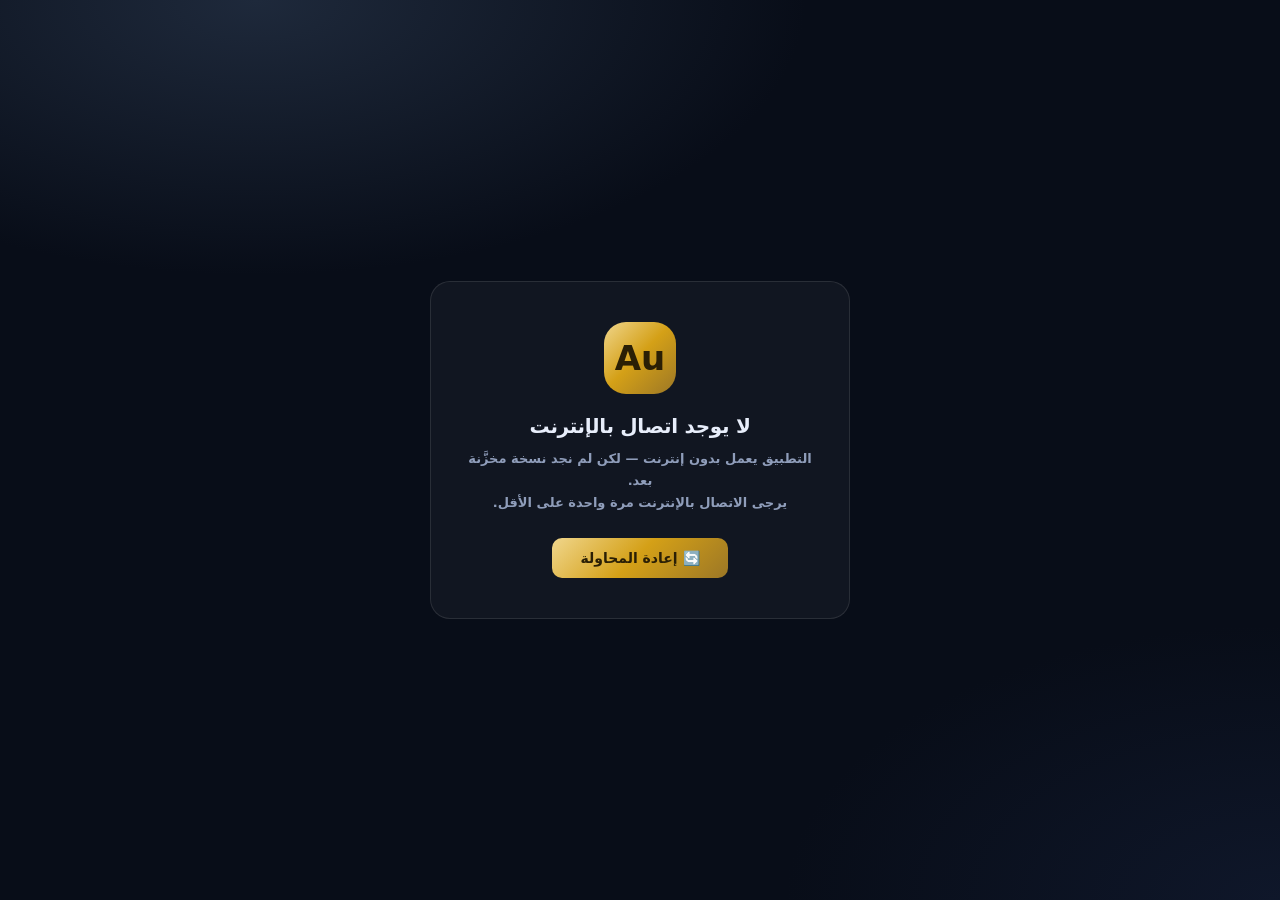
<file: offline.html>
<!DOCTYPE html>
<html lang="ar" dir="rtl">
<head>
<meta charset="UTF-8">
<meta name="viewport" content="width=device-width,initial-scale=1">
<meta name="theme-color" content="#D4A017">
<title>لا يوجد اتصال — Gold ERP Pro</title>
<style>
  * { box-sizing: border-box; }
  body {
    margin: 0;
    min-height: 100vh;
    display: grid;
    place-items: center;
    padding: 20px;
    background:
      radial-gradient(1000px 500px at 20% 0%,#1e293b 0%,transparent 55%),
      radial-gradient(900px 500px at 100% 100%,#0f172a 0%,transparent 55%),
      #080d18;
    font-family: 'Cairo', system-ui, sans-serif;
    color: #e8eefb;
    text-align: center;
  }
  .box {
    max-width: 420px;
    background: rgba(255,255,255,.04);
    border: 1px solid rgba(255,255,255,.1);
    border-radius: 20px;
    padding: 40px 32px;
  }
  .icon {
    width: 72px;
    height: 72px;
    border-radius: 22px;
    background: linear-gradient(135deg,#F0D68C 0%,#D4A017 48%,#9C7726 100%);
    display: grid;
    place-items: center;
    margin: 0 auto 20px;
    color: #2a1f05;
    font-size: 34px;
    font-weight: 900;
  }
  h1 {
    font-size: 20px;
    font-weight: 900;
    margin: 0 0 10px;
    letter-spacing: -.3px;
  }
  p {
    font-size: 13px;
    color: #8f9dba;
    line-height: 1.7;
    margin: 0 0 24px;
    font-weight: 600;
  }
  button {
    background: linear-gradient(135deg,#F0D68C 0%,#D4A017 48%,#9C7726 100%);
    color: #2a1f05;
    border: none;
    padding: 12px 28px;
    border-radius: 10px;
    font-weight: 900;
    font-size: 14px;
    cursor: pointer;
    font-family: inherit;
    transition: all .2s;
  }
  button:hover {
    filter: brightness(1.08);
    transform: translateY(-1px);
  }
</style>
</head>
<body>
  <div class="box">
    <div class="icon">Au</div>
    <h1>لا يوجد اتصال بالإنترنت</h1>
    <p>
      التطبيق يعمل بدون إنترنت — لكن لم نجد نسخة مخزَّنة بعد.
      <br>
      يرجى الاتصال بالإنترنت مرة واحدة على الأقل.
    </p>
    <button onclick="location.reload()">🔄 إعادة المحاولة</button>
  </div>
</body>
</html>
</file>
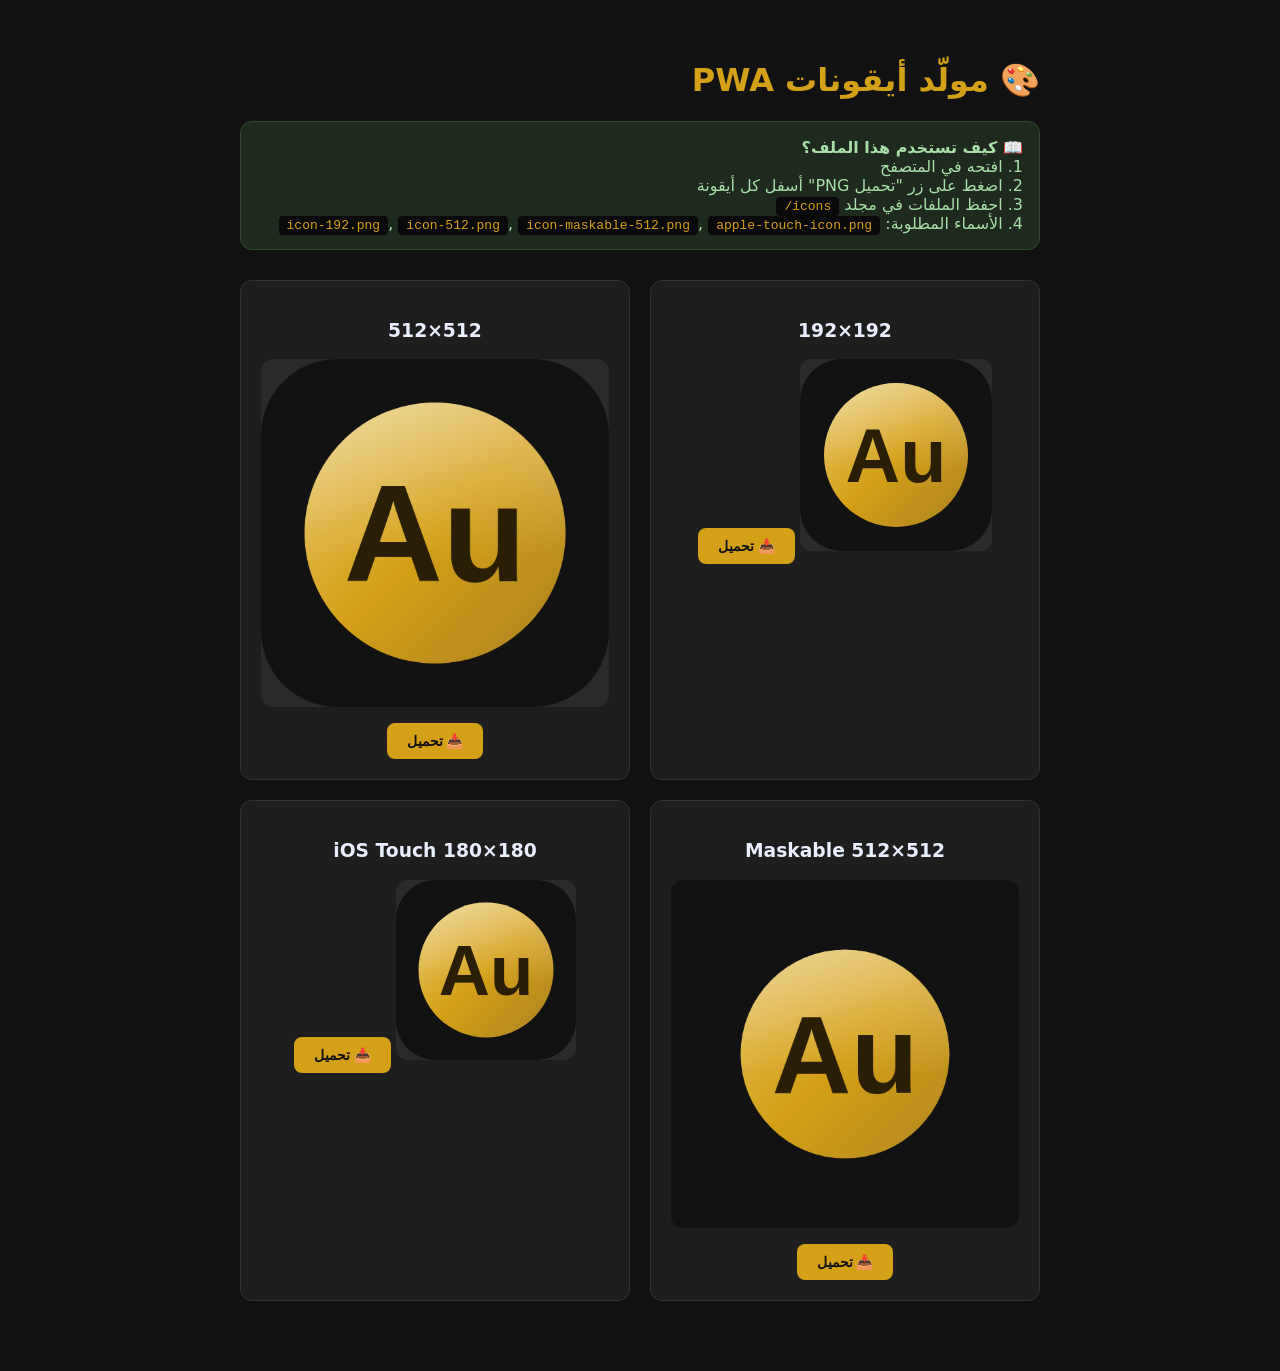
<file: tools/make-icons.html>
<!DOCTYPE html>
<html lang="ar" dir="rtl">
<head>
<meta charset="UTF-8">
<title>مولّد أيقونات PWA — Gold ERP Pro</title>
<style>
  body {
    font-family: 'Cairo', system-ui, sans-serif;
    background: #121212;
    color: #e8eefb;
    padding: 40px;
    max-width: 800px;
    margin: 0 auto;
  }
  h1 {
    color: #D4A017;
    font-weight: 900;
  }
  .grid {
    display: grid;
    grid-template-columns: repeat(2, 1fr);
    gap: 20px;
    margin: 30px 0;
  }
  .card {
    background: #1e1e1e;
    border: 1px solid #333;
    border-radius: 12px;
    padding: 20px;
    text-align: center;
  }
  canvas {
    background: #2a2a2a;
    border-radius: 12px;
    max-width: 100%;
  }
  .btn {
    display: inline-block;
    margin-top: 12px;
    padding: 10px 20px;
    background: #D4A017;
    color: #121212;
    border-radius: 8px;
    text-decoration: none;
    font-weight: 800;
    cursor: pointer;
    border: none;
    font-size: 14px;
  }
  .btn:hover { background: #F0D68C; }
  .info {
    background: #1e2a1e;
    border: 1px solid #2d4a2d;
    padding: 16px;
    border-radius: 12px;
    margin-bottom: 30px;
    color: #a8dfa8;
  }
  code {
    background: #0a0a0a;
    padding: 2px 8px;
    border-radius: 4px;
    color: #D4A017;
    font-family: monospace;
  }
</style>
</head>
<body>

<h1>🎨 مولّد أيقونات PWA</h1>

<div class="info">
  <strong>📖 كيف تستخدم هذا الملف؟</strong><br>
  1. افتحه في المتصفح<br>
  2. اضغط على زر "تحميل PNG" أسفل كل أيقونة<br>
  3. احفظ الملفات في مجلد <code>icons/</code><br>
  4. الأسماء المطلوبة: <code>icon-192.png</code>, <code>icon-512.png</code>,
     <code>icon-maskable-512.png</code>, <code>apple-touch-icon.png</code>
</div>

<div class="grid">
  <div class="card">
    <h3>192×192</h3>
    <canvas id="c192" width="192" height="192"></canvas>
    <button class="btn" onclick="download('c192','icon-192.png')">📥 تحميل</button>
  </div>

  <div class="card">
    <h3>512×512</h3>
    <canvas id="c512" width="512" height="512"></canvas>
    <button class="btn" onclick="download('c512','icon-512.png')">📥 تحميل</button>
  </div>

  <div class="card">
    <h3>Maskable 512×512</h3>
    <canvas id="cm512" width="512" height="512"></canvas>
    <button class="btn" onclick="download('cm512','icon-maskable-512.png')">📥 تحميل</button>
  </div>

  <div class="card">
    <h3>iOS Touch 180×180</h3>
    <canvas id="c180" width="180" height="180"></canvas>
    <button class="btn" onclick="download('c180','apple-touch-icon.png')">📥 تحميل</button>
  </div>
</div>

<script>
function drawIcon(canvas, options = {}) {
  const { maskable = false } = options;
  const ctx = canvas.getContext('2d');
  const size = canvas.width;
  const r = size / 2;

  // Background
  ctx.fillStyle = '#121212';
  if (!maskable) {
    // Rounded corners for regular icons
    roundRect(ctx, 0, 0, size, size, size * 0.22);
    ctx.fill();
  } else {
    ctx.fillRect(0, 0, size, size);
  }

  // Gold circle
  const circleR = maskable ? r * 0.6 : r * 0.75;
  const grad = ctx.createLinearGradient(0, 0, size, size);
  grad.addColorStop(0, '#F0D68C');
  grad.addColorStop(0.5, '#D4A017');
  grad.addColorStop(1, '#9C7726');

  ctx.beginPath();
  ctx.arc(r, r, circleR, 0, Math.PI * 2);
  ctx.fillStyle = grad;
  ctx.fill();

  // Shine
  const shine = ctx.createLinearGradient(0, r - circleR, 0, r + circleR);
  shine.addColorStop(0, 'rgba(255,255,255,0.35)');
  shine.addColorStop(0.6, 'rgba(255,255,255,0)');
  ctx.beginPath();
  ctx.arc(r, r, circleR, 0, Math.PI * 2);
  ctx.fillStyle = shine;
  ctx.fill();

  // Au text
  ctx.fillStyle = '#2A1F05';
  ctx.font = `900 ${circleR * 1.05}px "Cairo", "Arial", sans-serif`;
  ctx.textAlign = 'center';
  ctx.textBaseline = 'middle';
  ctx.fillText('Au', r, r + circleR * 0.08);
}

function roundRect(ctx, x, y, w, h, r) {
  ctx.beginPath();
  ctx.moveTo(x + r, y);
  ctx.arcTo(x + w, y, x + w, y + h, r);
  ctx.arcTo(x + w, y + h, x, y + h, r);
  ctx.arcTo(x, y + h, x, y, r);
  ctx.arcTo(x, y, x + w, y, r);
  ctx.closePath();
}

function download(canvasId, filename) {
  const canvas = document.getElementById(canvasId);
  const a = document.createElement('a');
  a.href = canvas.toDataURL('image/png');
  a.download = filename;
  a.click();
}

// Generate all on load
document.fonts.ready.then(() => {
  drawIcon(document.getElementById('c192'), { maskable: false });
  drawIcon(document.getElementById('c512'), { maskable: false });
  drawIcon(document.getElementById('cm512'), { maskable: true });
  drawIcon(document.getElementById('c180'), { maskable: false });
});
</script>
</body>
</html>
</file>
